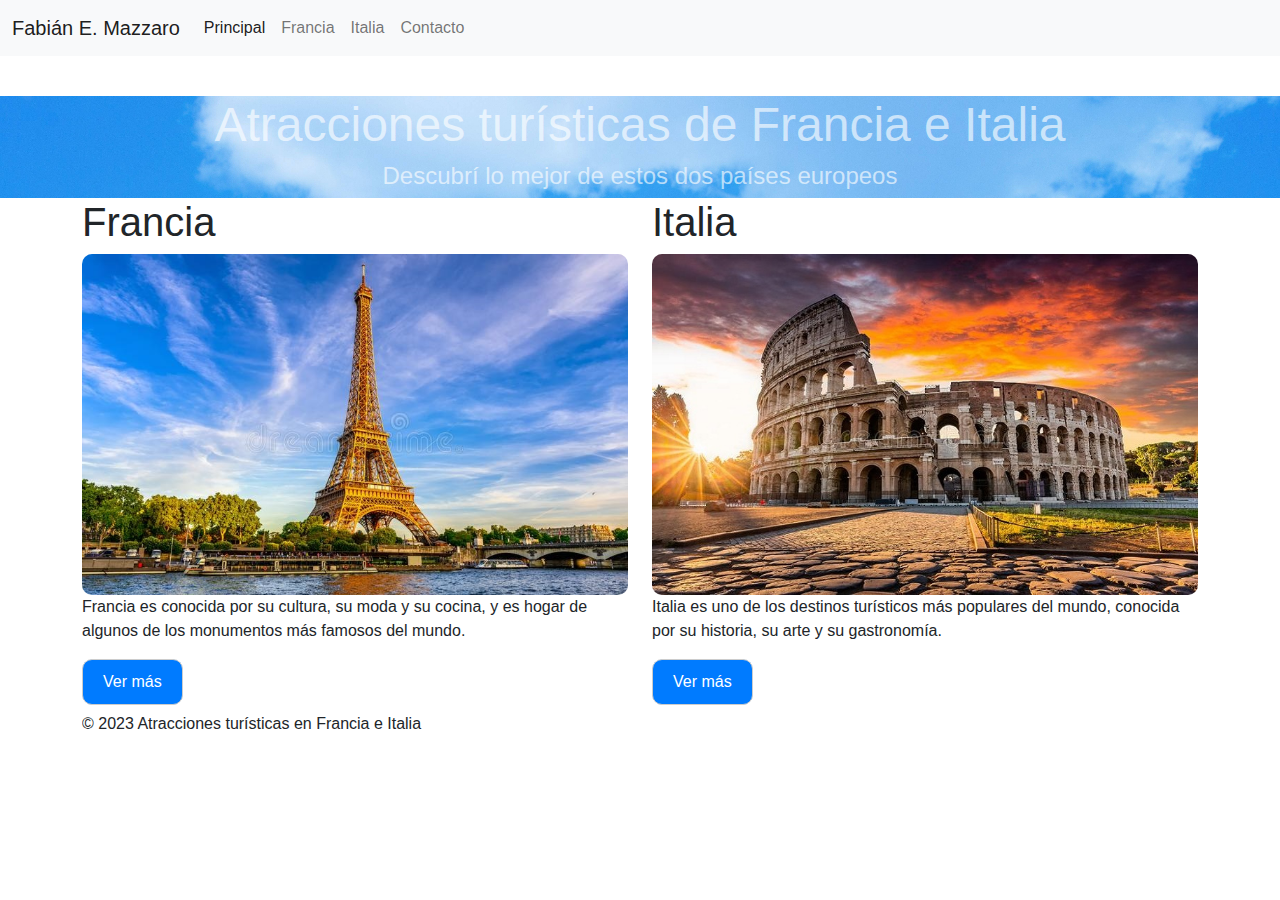
<file: index.html>
<!DOCTYPE html>
<html lang="es">
  <head>
    <meta charset="UTF-8" />
    <meta http-equiv="X-UA-Compatible" content="IE-edge" />
    <meta name="viewport" content="width=device-with, initial-scale=1.0" />
    <meta
      name="Atracciones turísticas"
      content="Este sitio web es para mostrar cierta atracciones turísticas
    de Francia e Italia. Incluye los lugares más frecuentados por los turistas"
    />
    <meta name="keywords" content="Atracciones turísticas, Francia, Italia" />

    <title>Atracciones turisticas</title>

    <!-- Agrego el css de bootstrap -->
    <link rel="stylesheet" href="./CSS/bootstrap.css" />
    <!-- Agrego mi propio css que es el resultado de usar sass -->
    <link rel="stylesheet" href="./CSS/styles.css" />
  </head>
  <body>
    <!-- Menú hamburguesa -->
    <nav class="navbar navbar-expand-lg sticky-top bg-light">
      <div class="container-fluid">
        <!-- Sobre mi nombre en el menú que vaya a contacto.html -->
        <a class="navbar-brand" href="./Pages/contacto.html">Fabián E. Mazzaro</a>
        <button
          class="navbar-toggler collapsed"
          type="button"
          data-bs-toggle="collapse"
          data-bs-target="#navbarSupportedContent"
          aria-controls="navbarSupportedContent"
          aria-expanded="false"
          aria-label="Toggle navigation"
        >
          <span class="navbar-toggler-icon"></span>
        </button>
        <div class="navbar-collapse collapse" id="navbarSupportedContent">
          <ul class="navbar-nav me-auto mb-2 mb-lg-0">
            <li class="nav-item">
              <!-- Esta página de contacto que quede rasaltada en el menú -->
              <a class="nav-link active" aria-current="page" href="./index.html"
                >Principal</a
              >
            </li>
            <li class="nav-item">
              
              <a class="nav-link" href="./Pages/francia.html">Francia</a>
            </li>
            <li class="nav-item">
              <a class="nav-link" href="./Pages/italia.html">Italia</a>
            </li>
            <li class="nav-item">
              <a class="nav-link" href="./Pages/contacto.html">Contacto</a>
            </li>
          </ul>
        </div>
      </div>
    </nav>

    <!-- Dejo 40px para que quede abajo del menú hamburguesa -->
    <div style="margin-top: 40px">
      <header class="index">
        <div class="jumbotron">
          <h1 class="text-center">
            Atracciones turísticas de Francia e Italia
          </h1>
          <h4 class="text-center">
            Descubrí lo mejor de estos dos países europeos
          </h4>
        </div>
      </header>

      <!-- Contenido principal -->
      <main class="container">
        <div class="row justify-content-center d-flex">
          <!-- Francia -->

          <!-- En dispositivos large que ocupe 6 de las 12 columnas
          o sea que queden 2 columnas -->
          <div class="col-lg-6">
            <h2>Francia</h2>
            <img
              src="./Img/francia-torre.jpg"
              alt="Francia"
              class="img-fluid miestilo"
            />
            <p>
              Francia es conocida por su cultura, su moda y su cocina, y es
              hogar de algunos de los monumentos más famosos del mundo.
            </p>
            <div>
              <!-- Acá uso mi-boton que cambia el color con el hover -->
              <a href="./Pages/francia.html" class="mi-boton">Ver más</a>
            </div>
          </div>

          <div class="col-lg-6">
            <h2>Italia</h2>
            <img
              src="./Img/italia-coliseo.jpg"
              alt="Italia"
              class="img-fluid miestilo"
            />
            <p>
              Italia es uno de los destinos turísticos más populares del mundo,
              conocida por su historia, su arte y su gastronomía.
            </p>
            <div>
              <a href="./Pages/italia.html" class="mi-boton">Ver más</a>
            </div>
          </div>
        </div>
      </main>

      <!-- Pie de página -->
      <footer class="footer">
        <div class="container">
          <p>© 2023 Atracciones turísticas en Francia e Italia</p>
        </div>
      </footer>
    </div>

    <!-- JavaScript de Bootstrap -->
    <script src="./js/bootstrap.bundle.js"></script>
  </body>
</html>
</file>
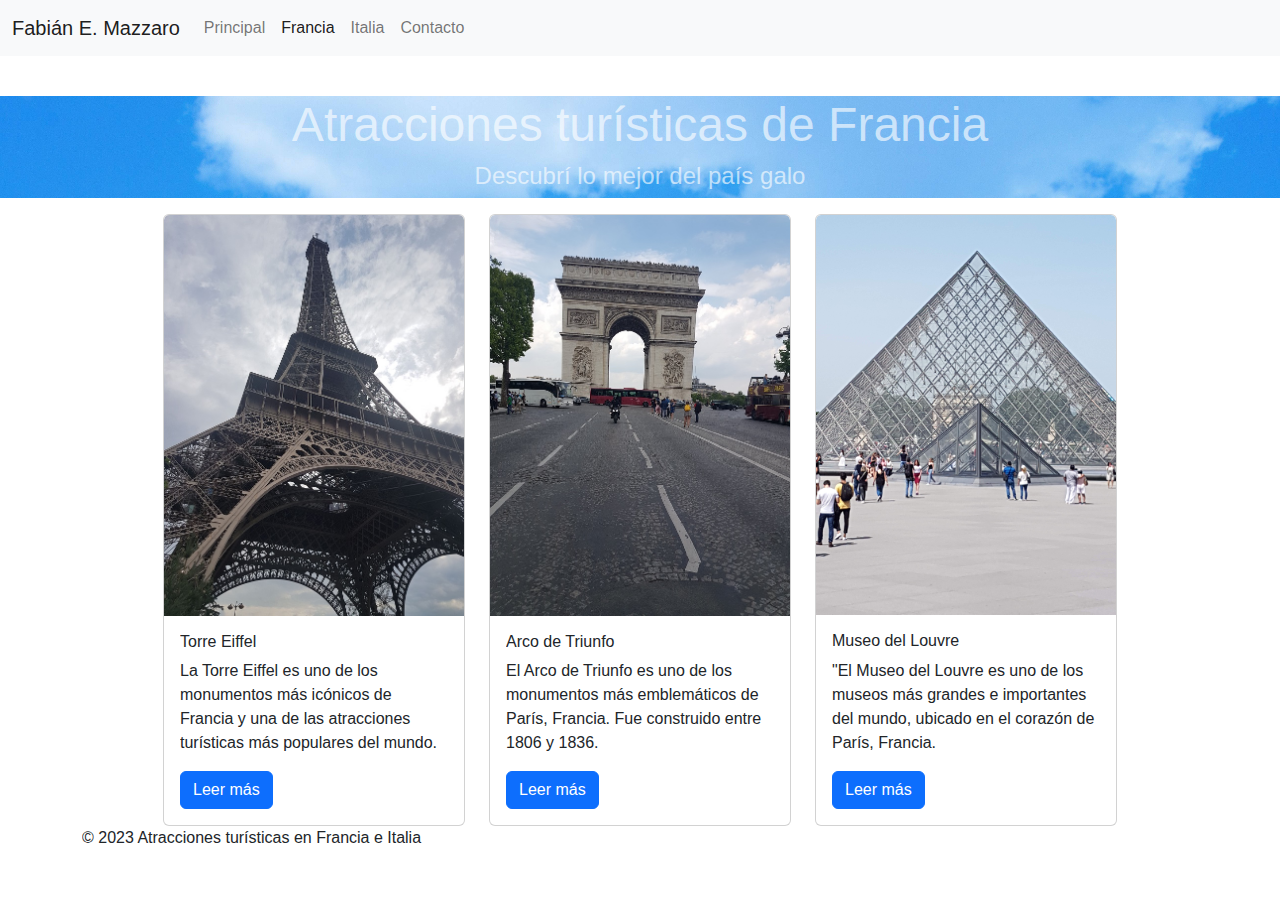
<file: Pages/francia.html>
<!DOCTYPE html>
<html lang="es">
  <head>
    <meta charset="UTF-8" />
    <meta http-equiv="X-UA-Compatible" content="IE=edge" />
    <meta name="viewport" content="width=device-width, initial-scale=1.0" />
    <meta
      name="Atracciones turísticas"
      content="Este sitio web es para mostrar cierta atracciones turísticas
    de Francia e Italia. Incluye los lugares más frecuentados por los turistas"
    />
    <meta name="keywords" content="Atracciones turísticas, Francia, Italia" />

    <title>Atracciones turísticas de Francia</title>

    <!-- Agrego el css de bootstrap -->
    <link rel="stylesheet" href="../CSS/bootstrap.css" />
    <!-- Agrego mi propio css que es el resultado de usar sass -->
    <link rel="stylesheet" href="../CSS/styles.css" />
  </head>
  <body>
    <!-- Menú hamburguesa -->
    <nav class="navbar navbar-expand-lg sticky-top bg-light">
      <div class="container-fluid">
        <!-- Sobre mi nombre en el menú que vaya a contacto.html -->
        <a class="navbar-brand" href="./contacto.html">Fabián E. Mazzaro</a>
        <button
          class="navbar-toggler collapsed"
          type="button"
          data-bs-toggle="collapse"
          data-bs-target="#navbarSupportedContent"
          aria-controls="navbarSupportedContent"
          aria-expanded="false"
          aria-label="Toggle navigation"
        >
          <span class="navbar-toggler-icon"></span>
        </button>
        <div class="navbar-collapse collapse" id="navbarSupportedContent">
          <ul class="navbar-nav me-auto mb-2 mb-lg-0">
            <li class="nav-item">
              <a class="nav-link" href="../index.html">Principal</a>
            </li>
            <li class="nav-item">
              <!-- Esta página de contacto que quede rasaltada en el menú -->
              <a
                class="nav-link active"
                aria-current="page"
                href="./francia.html"
                >Francia</a
              >
            </li>
            <li class="nav-item">
              <a class="nav-link" href="./italia.html">Italia</a>
            </li>
            <li class="nav-item">
              <a class="nav-link" href="./contacto.html">Contacto</a>
            </li>
          </ul>
        </div>
      </div>
    </nav>

    <div style="margin-top: 40px">
      <!-- Encabezado -->
      <header class="jumbotron pais">
        <h1 class="text-center">Atracciones turísticas de Francia</h1>
        <h4 class="text-center">Descubrí lo mejor del país galo</h4>
      </header>

      <main class="row justify-content-center">
        <div class="col-md-3 mt-3">
          <div class="card">
            <img src="../Img/fr-torre.jpg" class="card-img-top" alt="Torre Eiffel" />
            <div class="card-body">
              <h5 class="card-title">Torre Eiffel</h5>
              <p class="card-text">
                La Torre Eiffel es uno de los monumentos más icónicos de Francia
                y una de las atracciones turísticas más populares del mundo.
              </p>
              <div class="collapse" id="torre-eiffel-descripcion">
                <p class="card-text">
                  Ubicada en el corazón de París, esta estructura de hierro
                  forjado se eleva a 324 metros de altura, lo que la convierte
                  en la estructura más alta de la ciudad.
                </p>
                <p class="card-text">
                  Construida en 1889 por Gustave Eiffel para la Exposición
                  Universal de París, la Torre Eiffel se ha convertido en un
                  símbolo reconocido a nivel mundial de la ciudad de París y de
                  Francia en general.
                </p>
                <p class="card-text">
                  Además de ofrecer impresionantes vistas panorámicas de la
                  ciudad, la torre cuenta con varios restaurantes, tiendas de
                  regalos y atracciones turísticas en sus diferentes niveles.
                </p>
              </div>
              <a
                href="#torre-eiffel-descripcion"
                class="btn btn-primary"
                data-bs-toggle="collapse"
                role="button"
                aria-expanded="false"
                aria-controls="torre-eiffel-descripcion"
                >Leer más</a
              >
            </div>
          </div>
        </div>
        <div class="col-md-3 mt-3">
          <div class="card">
            <img src="../Img/fr-arco.jpg" class="card-img-top" alt="Arco de Triunfo" />
            <div class="card-body">
              <h5 class="card-title">Arco de Triunfo</h5>
              <p class="card-text">
                El Arco de Triunfo es uno de los monumentos más emblemáticos de
                París, Francia. Fue construido entre 1806 y 1836.
              </p>
              <div class="collapse" id="arco-descripcion">
                <p class="card-text">
                  Durante el reinado de Napoleón Bonaparte, para conmemorar las
                  victorias militares francesas y honrar a los soldados que
                  lucharon y murieron por su país
                </p>
                <p class="card-text">
                  Ubicado en la plaza Charles de Gaulle, en el extremo oeste de
                  los Campos Elíseos, el Arco de Triunfo es una impresionante
                  estructura de 50 metros de altura y 45 metros de ancho. Está
                  decorado con relieves que representan batallas y escenas
                  históricas importantes, así como con estatuas de personajes
                  importantes de la historia francesa.
                </p>
                <p class="card-text">
                  Desde la cima del Arco de Triunfo, los visitantes pueden
                  disfrutar de impresionantes vistas panorámicas de la ciudad,
                  incluyendo los Campos Elíseos, la Torre Eiffel y el horizonte
                  de París. La plaza debajo del arco también es un lugar
                  importante para ceremonias militares y celebraciones públicas
                  en Francia.
                </p>
                <p class="card-text">
                  Además de ofrecer impresionantes vistas panorámicas de la
                  ciudad, la torre cuenta con varios restaurantes, tiendas de
                  regalos y atracciones turísticas en sus diferentes niveles.
                </p>
              </div>
              <a
                href="#arco-descripcion"
                class="btn btn-primary"
                data-bs-toggle="collapse"
                role="button"
                aria-expanded="false"
                aria-controls="arco-descripcion"
                >Leer más</a
              >
            </div>
          </div>
        </div>
        <div class="col-md-3 mt-3">
          <div class="card">
            <img src="../Img/fr-museo.jpg" class="card-img-top" alt="Museo de Louvre" />
            <div class="card-body">
              <h5 class="card-title">Museo del Louvre</h5>
              <p class="card-text">
                "El Museo del Louvre es uno de los museos más grandes e
                importantes del mundo, ubicado en el corazón de París, Francia.
              </p>
              <div class="collapse" id="museo-descripcion">
                <p class="card-text">
                  Originalmente construido en el siglo XII como una fortaleza,
                  el edificio ha sido renovado y expandido a lo largo de los
                  siglos para convertirse en uno de los tesoros culturales más
                  importantes de la humanidad.
                </p>
                <p class="card-text">
                  El Louvre es conocido por su colección de arte y antigüedades,
                  que abarca desde la antigüedad hasta el siglo XIX. La
                  colección incluye algunas de las obras más famosas y valiosas
                  del mundo, como la Mona Lisa de Leonardo da Vinci, la Venus de
                  Milo y la Victoria de Samotracia. Además, el museo también
                  cuenta con importantes colecciones de arte egipcio, arte
                  islámico y arte asiático.
                </p>
                <p class="card-text">
                  El edificio del Louvre es en sí mismo una obra de arte
                  arquitectónica, con su impresionante fachada de estilo
                  renacentista y su famosa pirámide de vidrio en la entrada
                  principal. El museo recibe millones de visitantes cada año,
                  que vienen a admirar la belleza y la riqueza cultural de sus
                  colecciones, así como para explorar las numerosas galerías y
                  exposiciones especiales que ofrece el museo.
                </p>
              </div>
              <a
                href="#museo-descripcion"
                class="btn btn-primary"
                data-bs-toggle="collapse"
                role="button"
                aria-expanded="false"
                aria-controls="museo-descripcion"
                >Leer más</a
              >
            </div>
          </div>
        </div>
      </main>
    </div>

    <!-- Pie de página -->
    <footer class="footer">
      <div class="container">
        <p>© 2023 Atracciones turísticas en Francia e Italia</p>
      </div>
    </footer>

    <script src="../js/bootstrap.bundle.js"></script>
  </body>
</html>
</file>
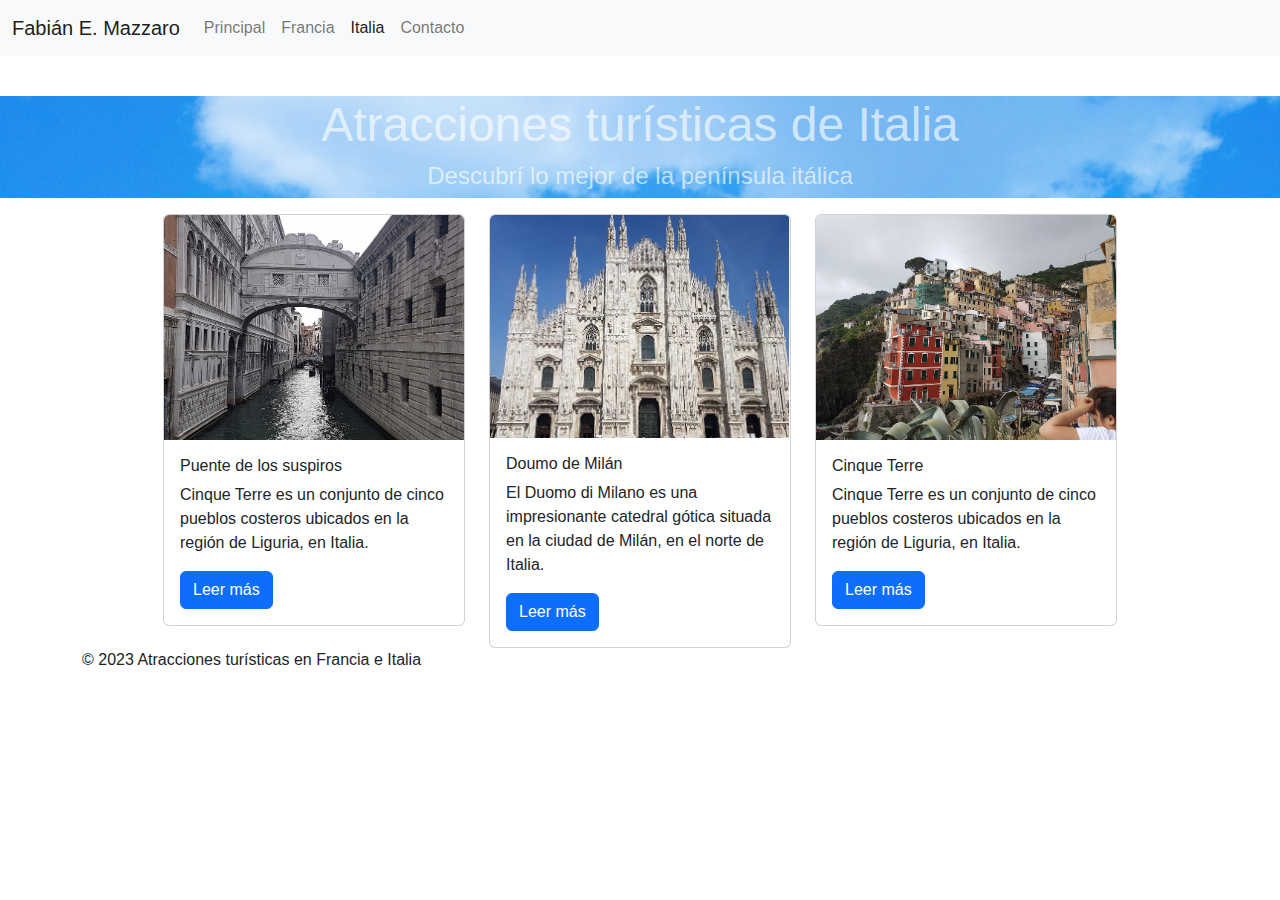
<file: Pages/italia.html>
<!DOCTYPE html>
<html lang="ea">
  <head>
    <meta charset="UTF-8" />
    <meta http-equiv="X-UA-Compatible" content="IE=edge" />
    <meta name="viewport" content="width=device-width, initial-scale=1.0" />
    <meta
      name="Atracciones turísticas"
      content="Este sitio web es para mostrar cierta atracciones turísticas
    de Francia e Italia. Incluye los lugares más frecuentados por los turistas"
    />
    <meta name="keywords" content="Atracciones turísticas, Francia, Italia" />
    <title>Atracciones turísticas de Italia</title>
    <link rel="stylesheet" href="../CSS/bootstrap.css" />
    <link rel="stylesheet" href="../CSS/styles.css" />
  </head>
  <body>
    <!-- Menú hamburguesa -->
    <nav class="navbar navbar-expand-lg sticky-top bg-light">
      <div class="container-fluid">
        <!-- Sobre mi nombre en el menú que vaya a contacto.html -->
        <a class="navbar-brand" href="./contacto.html">Fabián E. Mazzaro</a>
        <button
          class="navbar-toggler collapsed"
          type="button"
          data-bs-toggle="collapse"
          data-bs-target="#navbarSupportedContent"
          aria-controls="navbarSupportedContent"
          aria-expanded="false"
          aria-label="Toggle navigation"
        >
          <span class="navbar-toggler-icon"></span>
        </button>
        <div class="navbar-collapse collapse" id="navbarSupportedContent">
          <ul class="navbar-nav me-auto mb-2 mb-lg-0">
            <li class="nav-item">
              <a class="nav-link" href="../index.html">Principal</a>
            </li>
            <li class="nav-item">
              <a class="nav-link" href="./francia.html">Francia</a>
            </li>
            <!-- Esta página de contacto que quede rasaltada en el menú -->
            <li class="nav-item">
              <a
                class="nav-link active"
                href="./italia.html"
                aria-current="page"
                >Italia</a
              >
            </li>
            <li class="nav-item">
              <a class="nav-link" href="./contacto.html">Contacto</a>
            </li>
          </ul>
        </div>
      </div>
    </nav>

    <div style="margin-top: 40px">
      <!-- Encabezado -->
      <header class="jumbotron pais">
        <h1 class="text-center">Atracciones turísticas de Italia</h1>
        <h4 class="text-center">Descubrí lo mejor de la península itálica</h4>
      </header>

      <main class="row justify-content-center">
        <div class="col-md-3 mt-3">
          <div class="card">
            <img src="../Img/it-suspiros.jpg" class="card-img-top" alt="Puento de los suspiros" />
            <div class="card-body">
              <h5 class="card-title">Puente de los suspiros</h5>
              <p class="card-text">
                Cinque Terre es un conjunto de cinco pueblos costeros ubicados en la región de Liguria, en Italia.
              </p>
              <div class="collapse" id="suspiros-descripcion">
                <p class="card-text">
                  El puente es famoso por su arquitectura gótica y su historia romántica.
                </p>
                <p class="card-text">
                  Se cree que el nombre "Puente de los Suspiros" se debe al hecho de que los prisioneros que cruzaban el puente rumbo a su encarcelamiento, a menudo suspiraban al tener su última mirada al mundo exterior antes de entrar en su celda.
                </p>                
                <p class="card-text">
                  Construido en el siglo XVII, el Puente de los Suspiros es un icono de la ciudad de Venecia y una de las atracciones turísticas más populares.
                </p>
              </div>
              <a
                href="#suspiros-descripcion"
                class="btn btn-primary"
                data-bs-toggle="collapse"
                role="button"
                aria-expanded="false"
                aria-controls="suspiros-descripcion"
                >Leer más</a
              >
            </div>
          </div>
        </div>
        <div class="col-md-3 mt-3">
          <div class="card">
            <img src="../Img/it-domo.jpg" class="card-img-top" alt="Doumo de Milán" />
            <div class="card-body">
              <h5 class="card-title">Doumo de Milán</h5>
              <p class="card-text">
                El Duomo di Milano es una impresionante catedral gótica situada en la ciudad de Milán, en el norte de Italia.
              </p>
              <div class="collapse" id="doumo-descripcion">
                <p class="card-text">
                  La catedral tardó más de 600 años en construirse, y se completó en el siglo XIX.
                </p>
                <p class="card-text">
                  El Duomo es conocido por su impresionante fachada de mármol blanco, adornada con más de 3.400 estatuas, gárgolas y pináculos. Su diseño es una combinación de estilos gótico, renacentista y barroco, y su imponente cúpula domina el horizonte de la ciudad.
                </p>
                <p class="card-text">
                  En el interior, el Duomo alberga una serie de capillas, altares y obras de arte, incluyendo una estatua de oro macizo de la Virgen María en el altar principal. Los visitantes también pueden subir a la azotea de la catedral, donde pueden disfrutar de vistas panorámicas de Milán y admirar de cerca las esculturas y gárgolas de la fachada.
                </p>
                <p class="card-text">
                  El Duomo di Milano es uno de los monumentos más famosos de Italia y un importante centro religioso y turístico.
                </p>
              </div>
              <a
                href="#doumo-descripcion"
                class="btn btn-primary"
                data-bs-toggle="collapse"
                role="button"
                aria-expanded="false"
                aria-controls="doumo-descripcion"
                >Leer más</a
              >
            </div>
          </div>
        </div>
        <div class="col-md-3 mt-3">
          <div class="card">
            <img src="../Img/it-cinque2.jpg" class="card-img-top" alt="Cinque Terre" />
            <div class="card-body">
              <h5 class="card-title">Cinque Terre</h5>
              <p class="card-text">
                Cinque Terre es un conjunto de cinco pueblos costeros ubicados en la región de Liguria, en Italia. 
              </p>
              <div class="collapse" id="cinque-descripcion">
                <p class="card-text">
                  Los pueblos son Monterosso al Mare, Vernazza, Corniglia, Manarola y Riomaggiore. Cada uno de ellos tiene su propio encanto y atractivos turísticos, pero todos comparten la belleza de sus casas de colores que se asientan en acantilados junto al mar, rodeados de viñedos y olivares.
                </p>
                <p class="card-text">
                  Cinque Terre es también conocida por sus senderos panorámicos que conectan los pueblos, como la famosa "Via dell'Amore", y que ofrecen vistas espectaculares del Mediterráneo. Además, la zona es famosa por su gastronomía, con platos típicos como la focaccia y los mariscos frescos.
                </p>
                <p class="card-text">
                  Cinque Terre es un destino muy popular entre los turistas debido a su belleza natural y su rica cultura, lo que lo convierte en un lugar muy especial y único en el mundo.
                </p>
              </div>
              <a
                href="#cinque-descripcion"
                class="btn btn-primary"
                data-bs-toggle="collapse"
                role="button"
                aria-expanded="false"
                aria-controls="cinque-descripcion"
                >Leer más</a
              >
            </div>
          </div>
        </div>
      </main>
    </div>

    <!-- Pie de página -->
    <footer class="footer">
      <div class="container">
        <p>© 2023 Atracciones turísticas en Francia e Italia</p>
      </div>
    </footer>

    <script src="../js/bootstrap.bundle.js"></script>
  </body>
</html>
</file>
<file: CSS/styles.css>
@charset "UTF-8";
/* Cargo los archivos .scss con la instrucción @import */ /* Creo unas variables con los colores */ /* Hago un bucle indicando el font-size del h1 a h4
Lo hago con una cuenta para que el h1 sea de 3rem 
y luego de 0.5rem de diferencia cada uno del resto de los h */
h1 {
  font-size: 3rem;
}

h2 {
  font-size: 2.5rem;
}

h3 {
  font-size: 2rem;
}

h4 {
  font-size: 1.5rem;
}

h5 {
  font-size: 1rem;
}

/* Defino los datos que luego voy a usar en el scss para crear mi-boton */
* {
  margin: 0;
  padding: 0;
  box-sizing: border-box;
  list-style: none;
  font-family: "Lato", sans-serif;
  overflow-x: hidden;
}

/* Le pego una imagen el encabezado de la página index */
.jumbotron {
  background-image: url("../Img/Cielo.jpg");
  background-size: cover;
  color: rgba(255, 255, 255, 0.631372549);
}

/* Esta clase pais es porque las páginas están dentro de /Pages entonces es distinto el acceso al jpg */
.pais {
  background-image: url("../Img/Cielo.jpg");
  background-size: cover;
  color: rgba(255, 255, 255, 0.631372549);
}

/* Creo mi-boton usando lo que definí el mixin cambiando el color con el hover */
.mi-boton {
  display: inline-block;
  border: 1px solid #ccc;
  padding: 10px 20px;
  font-size: 16px;
  text-align: center;
  cursor: pointer;
  border-radius: 10px;
  background-color: #007bff;
  color: #fff;
  text-decoration: none;
  transition: background-color 0.3s ease;
}
.mi-boton:hover {
  background-color: #5bb9ef;
}

/* Hago el nesting para que solo el h1 de contacto tome este estilo */
.contacto .contacto-titulo {
  background-color: rgba(255, 255, 255, 0.631372549);
}

.titulo-parpadeo {
  animation: parpadeo 4s linear infinite;
}

@keyframes parpadeo {
  50% {
    opacity: 0;
  }
}
.miestilo {
  border-radius: 10px;
}

/*# sourceMappingURL=styles.css.map */
</file>
